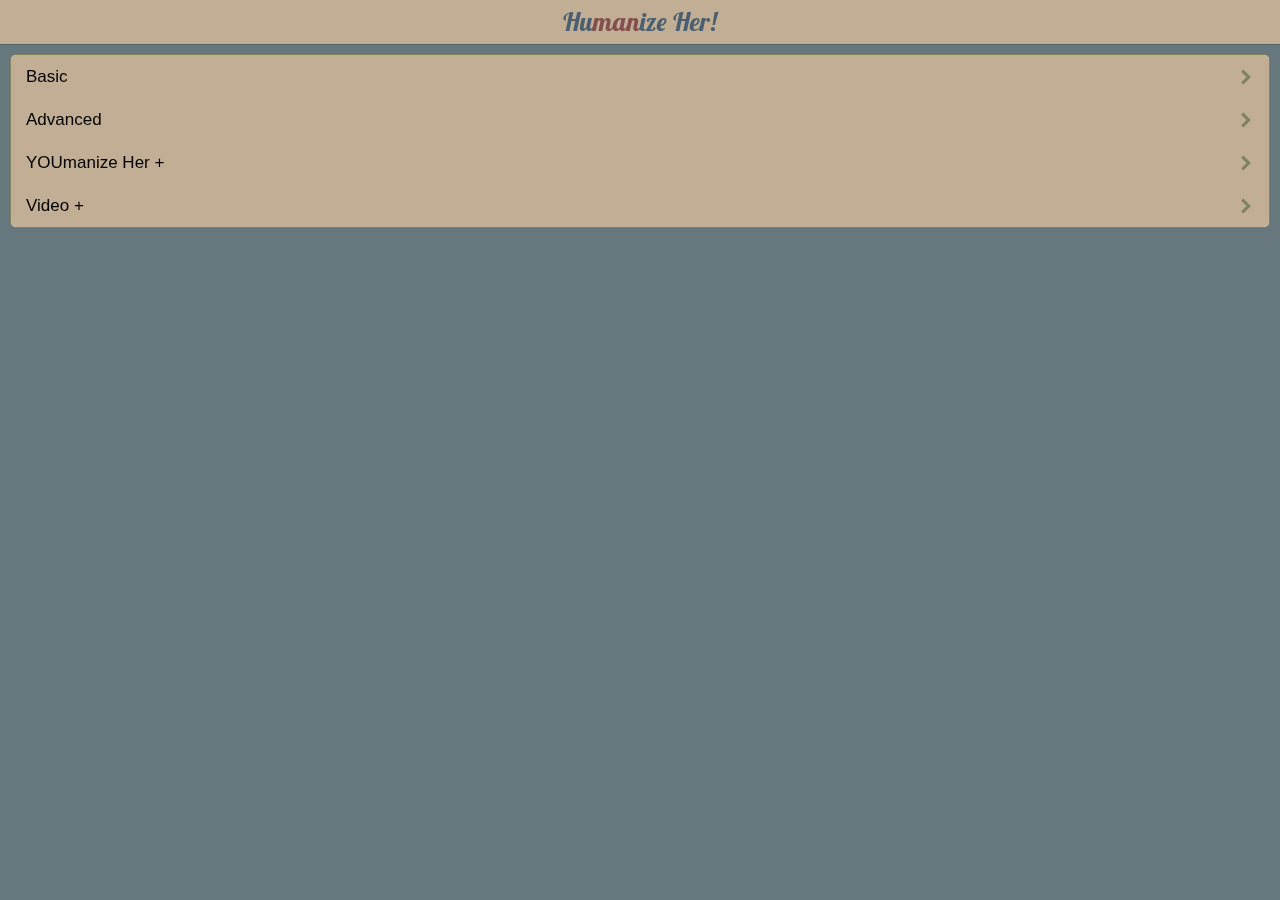
<file: public/index.html>
<!DOCTYPE html>
<html>
  <head>
    <meta charset="utf-8">
    <title>Humanize Her</title>
    <meta name="viewport" content="initial-scale=1, maximum-scale=1, user-scalable=no">

    <link rel="apple-touch-icon-precomposed" sizes="114x114" href="http://goratchet.com/assets/img/apple-touch-icon-114x114.png">

    <!-- Makes your prototype chrome-less once bookmarked to your phone's home screen -->
    <meta name="mobile-web-app-capable" content="yes">
    <meta name="apple-mobile-web-app-capable" content="yes">
    <meta name="apple-mobile-web-app-status-bar-style" content="black">

    <!-- Include the compiled Ratchet CSS -->
    <link href="ratchet/css/ratchet.css" rel="stylesheet">
    <link href="ratchet/css/ratchet-theme-ios.css" rel="stylesheet">
    <link href="stylesheets/main.css" rel="stylesheet">

    <!-- Include the compiled Ratchet JS -->
    <script src="ratchet/js/ratchet.js"></script>
  </head>

  <body>

    <header class="bar bar-nav">
      <a id="backButton" class="icon icon-left-nav pull-left"></a>
      <h1 class="title brand">Hu<span class="manspan">man</span>ize Her!</h1>
    </header>

    <div class="content">

      <!-- right card is off screen at launch -->
      <div id="rightContent" class="card card-right">
        <div id="videowindow">
          <video muted autoplay></video>
          <div id="overlay">
            <img id="overlayImg" />
          </div>
        </div>
        <nav class="bar bar-tab">
          <a class="tab-item active">
            Lesser
          </a>
          <a class="tab-item">
            Venture
          </a>
          <a class="tab-item">
            Andy
          </a>
          <a class="tab-item">
            Rx
          </a>
          <a class="tab-item">
            Elementary
          </a>
        </nav>
      </div>

      <!-- main menu card -->
      <div class="card">
        <ul class="table-view">
          <li class="table-view-cell">
            <a class="push-right" id="level1button">
                Basic
            </a>
          </li>
          <li class="table-view-cell">
            <a class="push-right" id="level2button">
                Advanced
            </a>
          </li>
          <li class="table-view-cell">
            <a class="push-right" id="level3button">
                YOUmanize Her +
            </a>
          </li>
          <li class="table-view-cell">
            <a class="push-right" id="bonusButton">
                Video +
            </a>
          </li>
        </ul>
      </div>

    </div>

    <script type="text/javascript" src="js/main.js"></script>

  </body>
</html>
</file>
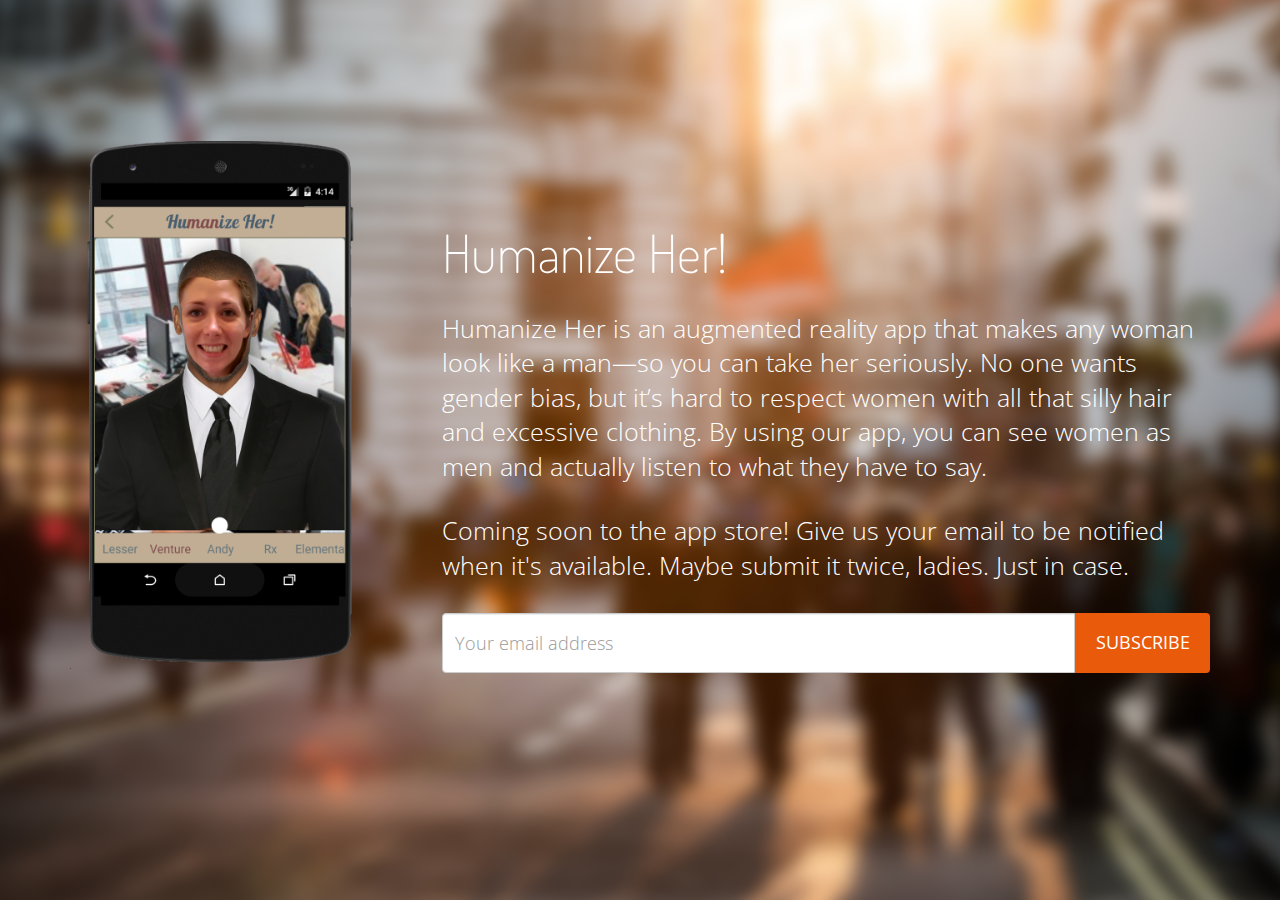
<file: public/splash/index.html>
<!DOCTYPE html>
<!--[if IE 9 ]><html class="ie ie9" lang="en" class="no-js"> <![endif]-->
<!--[if !(IE)]><!--><html lang="en" class="no-js"> <!--<![endif]-->
<head>
  <title>Humanize Her</title>
  <meta charset="utf-8">
  <meta name="viewport" content="width=device-width, initial-scale=1, maximum-scale=1">
  <meta name="description" content="Humanize Her">
  <meta name="author" content="CHD9">

  <!-- CSS -->
  <link href="https://maxcdn.bootstrapcdn.com/bootstrap/3.3.5/css/bootstrap.min.css" rel="stylesheet" type="text/css">
  <link href="https://maxcdn.bootstrapcdn.com/font-awesome/4.4.0/css/font-awesome.min.css" rel="stylesheet" type="text/css">
  <link href="main.min.css" rel="stylesheet" type="text/css">

  <!-- GOOGLE FONTS -->
  <link href='http://fonts.googleapis.com/css?family=Dosis:200,300,600' rel='stylesheet' type='text/css'>
  <link href='http://fonts.googleapis.com/css?family=Open+Sans:300,400,700' rel='stylesheet' type='text/css'>

  <!-- FAV AND TOUCH ICONS -->
  <!--
  <link rel="apple-touch-icon-precomposed" type="image/png" sizes="144x144" href="assets/ico/zi-favicon144x144.png">
  <link rel="apple-touch-icon-precomposed" type="image/png" sizes="114x114" href="assets/ico/zi-favicon114x114.png">
  <link rel="apple-touch-icon-precomposed" type="image/png" sizes="72x72" href="assets/ico/zi-favicon72x72.png">
  <link rel="apple-touch-icon-precomposed" type="image/png" sizes="57x57" href="assets/ico/zi-favicon57x57.png">
  <link rel="shortcut icon" href="assets/ico/favicon.png">
  -->
</head>
<body>
  <!-- WRAPPER -->
  <div class="wrapper">
    <!-- HERO SECTION -->
    <div id="top" class="hero-unit hero-prelaunch fullscreen-image-bg clearfix">
      <div class="container">
        <div class="left">
          <img src="screenshot.png" class="header-phone" alt="Android" style="width: 300px;">
        </div>
        <div class="right">
          <h1>Hu<span style="color: 824e4e">man</span>ize Her!</h1>
          <p class="lead">Humanize Her is an augmented reality app that makes any woman look like a man—so you can take her seriously. No one wants gender bias, but it’s hard to respect women with all that silly hair and excessive clothing. By using our app, you can see women as men and actually listen to what they have to say.</p>
          <p class="lead">Coming soon to the app store! Give us your email to be notified when it's available. Maybe submit it twice, ladies. Just in case.</p>
          <form class="newsletter-form" method="POST">
            <div class="input-group">
              <input type="email" class="form-control" name="email" placeholder="Your email address">
              <span class="input-group-btn"><button class="btn btn-default" type="button"><i class="fa fa-spinner fa-spin"></i><span>SUBSCRIBE</span></button></span>
            </div>
            <div class="alert"></div>
          </form>
        </div>
      </div>
    </div>
    <!-- END HERO SECTION -->
  </div>
  <!-- END WRAPPER -->

  <!-- JAVASCRIPTS -->
  <script src="https://code.jquery.com/jquery-2.1.1.min.js"></script>

</body>
</html>
</file>
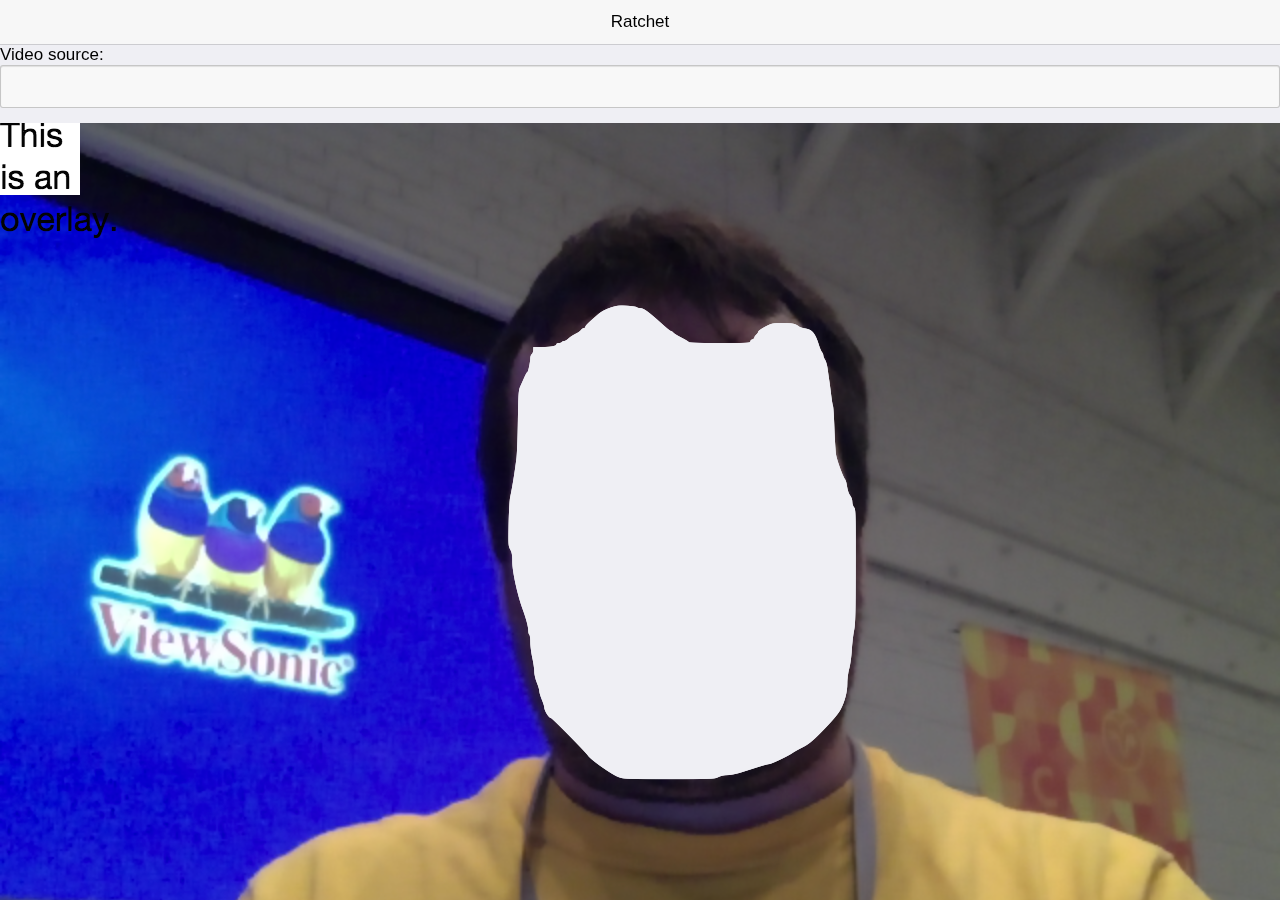
<file: public/app.html>
<!DOCTYPE html>
<html>
  <head>
    <meta charset="utf-8">
    <title>Ratchet template page</title>

    <!-- Sets initial viewport load and disables zooming  -->
    <meta name="viewport" content="initial-scale=1, maximum-scale=1">

    <!-- Makes your prototype chrome-less once bookmarked to your phone's home screen -->
    <meta name="apple-mobile-web-app-capable" content="yes">
    <meta name="apple-mobile-web-app-status-bar-style" content="black">

    <!-- Include the compiled Ratchet CSS -->
    <link href="ratchet/css/ratchet.css" rel="stylesheet">
    <link href="ratchet/css/ratchet-theme-ios.css" rel="stylesheet">

    <!-- Include the compiled Ratchet JS -->
    <script src="ratchet/js/ratchet.js"></script>
  </head>
  <body>

    <!-- Make sure all your bars are the first things in your <body> -->
    <header class="bar bar-nav">
      <h1 class="title">Ratchet</h1>
    </header>

    <!-- Wrap all non-bar HTML in the .content div (this is actually what scrolls) -->
    <div class="content">
        <div class="select">
          <label for="videoSource">Video source: </label><select id="videoSource"></select>
        </div>

        <div id="videowindow" style="position: relative;">
          <video muted autoplay style="position: relative; z-index: 1; width: 100%"></video>
          <div class="overlay" style="position: absolute; top: 0px; left: 0px; width: 40px; height: 40px; background-color: #fff; z-index: 999">
            <img src="overlays/test.png" />
          <div>
        </div>

        <script type="text/javascript" src="js/main.js"></script>
    </div>

  </body>
</html>
</file>
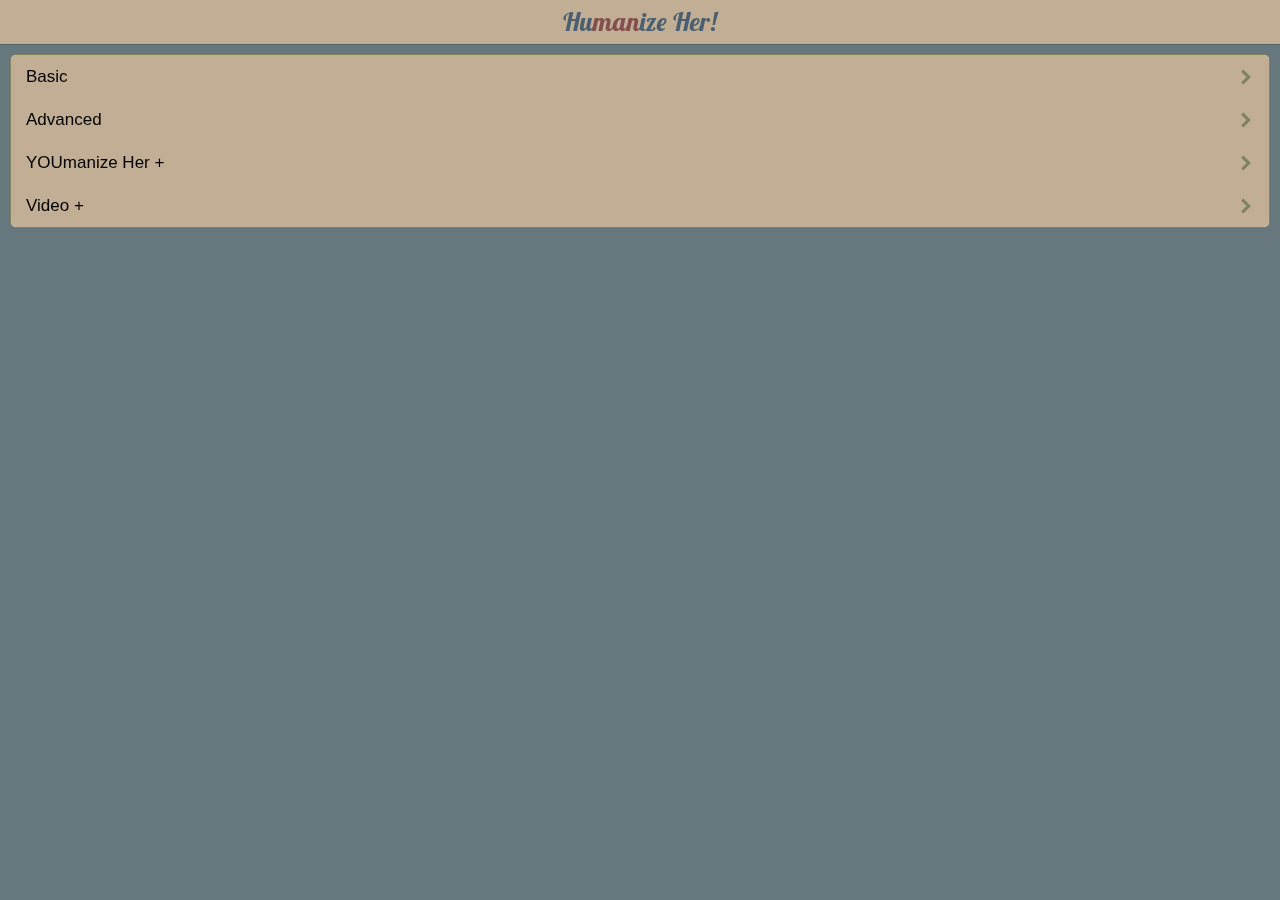
<file: public/single_cam.html>
<!DOCTYPE html>
<html>
  <head>
    <meta charset="utf-8">
    <title>Humanize Her</title>
    <meta name="viewport" content="initial-scale=1, maximum-scale=1, user-scalable=no">

    <link rel="apple-touch-icon-precomposed" sizes="114x114" href="http://goratchet.com/assets/img/apple-touch-icon-114x114.png">

    <!-- Makes your prototype chrome-less once bookmarked to your phone's home screen -->
    <meta name="mobile-web-app-capable" content="yes">
    <meta name="apple-mobile-web-app-capable" content="yes">
    <meta name="apple-mobile-web-app-status-bar-style" content="black">

    <!-- Include the compiled Ratchet CSS -->
    <link href="ratchet/css/ratchet.css" rel="stylesheet">
    <link href="ratchet/css/ratchet-theme-ios.css" rel="stylesheet">
    <link href="stylesheets/main.css" rel="stylesheet">

    <!-- Include the compiled Ratchet JS -->
    <script src="ratchet/js/ratchet.js"></script>
  </head>

  <body>

    <header class="bar bar-nav">
      <a id="backButton" class="icon icon-left-nav pull-left"></a>
      <h1 class="title brand">Hu<span class="manspan">man</span>ize Her!</h1>
    </header>

    <div class="content">

      <!-- right card is off screen at launch -->
      <div id="rightContent" class="card card-right">
        <div id="videowindow">
          <video muted autoplay></video>
          <div id="overlay">
            <img id="overlayImg" />
          </div>
        </div>
        <nav class="bar bar-tab">
          <a class="tab-item active">
            Lesser
          </a>
          <a class="tab-item">
            Venture
          </a>
          <a class="tab-item">
            Andy
          </a>
          <a class="tab-item">
            Rx
          </a>
          <a class="tab-item">
            Elementary
          </a>
        </nav>
      </div>

      <!-- main menu card -->
      <div class="card">
        <ul class="table-view">
          <li class="table-view-cell">
            <a class="push-right" id="level1button">
                Basic
            </a>
          </li>
          <li class="table-view-cell">
            <a class="push-right" id="level2button">
                Advanced
            </a>
          </li>
          <li class="table-view-cell">
            <a class="push-right" id="level3button">
                YOUmanize Her +
            </a>
          </li>
          <li class="table-view-cell">
            <a class="push-right" id="bonusButton">
                Video +
            </a>
          </li>
        </ul>
      </div>

    </div>

    <script type="text/javascript" src="js/single_cam.js"></script>

  </body>
</html>
</file>
<file: public/ratchet/css/ratchet.css>
/*!
 * =====================================================
 * Ratchet v2.0.2 (http://goratchet.com)
 * Copyright 2014 Connor Sears
 * Licensed under MIT (https://github.com/twbs/ratchet/blob/master/LICENSE)
 *
 * v2.0.2 designed by @connors.
 * =====================================================
 */

/*! normalize.css v3.0.1 | MIT License | git.io/normalize */
html {
  font-family: sans-serif;
  -webkit-text-size-adjust: 100%;
      -ms-text-size-adjust: 100%;
}

body {
  margin: 0;
}

article,
aside,
details,
figcaption,
figure,
footer,
header,
hgroup,
main,
nav,
section,
summary {
  display: block;
}

audio,
canvas,
progress,
video {
  display: inline-block;
  vertical-align: baseline;
}

audio:not([controls]) {
  display: none;
  height: 0;
}

[hidden],
template {
  display: none;
}

a {
  background: transparent;
}

a:active,
a:hover {
  outline: 0;
}

abbr[title] {
  border-bottom: 1px dotted;
}

b,
strong {
  font-weight: bold;
}

dfn {
  font-style: italic;
}

h1 {
  margin: .67em 0;
  font-size: 2em;
}

mark {
  color: #000;
  background: #ff0;
}

small {
  font-size: 80%;
}

sub,
sup {
  position: relative;
  font-size: 75%;
  line-height: 0;
  vertical-align: baseline;
}

sup {
  top: -.5em;
}

sub {
  bottom: -.25em;
}

img {
  border: 0;
}

svg:not(:root) {
  overflow: hidden;
}

figure {
  margin: 1em 40px;
}

hr {
  height: 0;
  -moz-box-sizing: content-box;
       box-sizing: content-box;
}

pre {
  overflow: auto;
}

code,
kbd,
pre,
samp {
  font-family: monospace, monospace;
  font-size: 1em;
}

button,
input,
optgroup,
select,
textarea {
  margin: 0;
  font: inherit;
  color: inherit;
}

button {
  overflow: visible;
}

button,
select {
  text-transform: none;
}

button,
html input[type="button"],
input[type="reset"],
input[type="submit"] {
  -webkit-appearance: button;
  cursor: pointer;
}

button[disabled],
html input[disabled] {
  cursor: default;
}

button::-moz-focus-inner,
input::-moz-focus-inner {
  padding: 0;
  border: 0;
}

input {
  line-height: normal;
}

input[type="checkbox"],
input[type="radio"] {
  box-sizing: border-box;
  padding: 0;
}

input[type="number"]::-webkit-inner-spin-button,
input[type="number"]::-webkit-outer-spin-button {
  height: auto;
}

input[type="search"] {
  -webkit-box-sizing: content-box;
     -moz-box-sizing: content-box;
          box-sizing: content-box;
  -webkit-appearance: textfield;
}

input[type="search"]::-webkit-search-cancel-button,
input[type="search"]::-webkit-search-decoration {
  -webkit-appearance: none;
}

fieldset {
  padding: .35em .625em .75em;
  margin: 0 2px;
  border: 1px solid #c0c0c0;
}

legend {
  padding: 0;
  border: 0;
}

textarea {
  overflow: auto;
}

optgroup {
  font-weight: bold;
}

table {
  border-spacing: 0;
  border-collapse: collapse;
}

td,
th {
  padding: 0;
}

* {
  -webkit-box-sizing: border-box;
     -moz-box-sizing: border-box;
          box-sizing: border-box;
}

body {
  position: fixed;
  top: 0;
  right: 0;
  bottom: 0;
  left: 0;
  font-family: "Helvetica Neue", Helvetica, sans-serif;
  font-size: 17px;
  line-height: 21px;
  color: #000;
  background-color: #fff;
}

a {
  color: #428bca;
  text-decoration: none;

  -webkit-tap-highlight-color: transparent;
}
a:active {
  color: #3071a9;
}

.content {
  position: absolute;
  top: 0;
  right: 0;
  bottom: 0;
  left: 0;
  overflow: auto;
  -webkit-overflow-scrolling: touch;
  background-color: #fff;
}

.content > * {
  -webkit-transform: translateZ(0);
      -ms-transform: translateZ(0);
          transform: translateZ(0);
}

.bar-nav ~ .content {
  padding-top: 44px;
}

.bar-header-secondary ~ .content {
  padding-top: 88px;
}

.bar-footer ~ .content {
  padding-bottom: 44px;
}

.bar-footer-secondary ~ .content {
  padding-bottom: 88px;
}

.bar-tab ~ .content {
  padding-bottom: 50px;
}

.bar-footer-secondary-tab ~ .content {
  padding-bottom: 94px;
}

.content-padded {
  margin: 10px;
}

.pull-left {
  float: left;
}

.pull-right {
  float: right;
}

.clearfix:before, .clearfix:after {
  display: table;
  content: " ";
}
.clearfix:after {
  clear: both;
}

h1, h2, h3, h4, h5, h6 {
  margin-top: 0;
  margin-bottom: 10px;
  line-height: 1;
}

h1, .h1 {
  font-size: 36px;
}

h2, .h2 {
  font-size: 30px;
}

h3, .h3 {
  font-size: 24px;
}

h4, .h4 {
  font-size: 18px;
}

h5, .h5 {
  margin-top: 20px;
  font-size: 14px;
}

h6, .h6 {
  margin-top: 20px;
  font-size: 12px;
}

p {
  margin-top: 0;
  margin-bottom: 10px;
  font-size: 14px;
  color: #777;
}

.btn {
  position: relative;
  display: inline-block;
  padding: 6px 8px 7px;
  margin-bottom: 0;
  font-size: 12px;
  font-weight: 400;
  line-height: 1;
  color: #333;
  text-align: center;
  white-space: nowrap;
  vertical-align: top;
  cursor: pointer;
  background-color: white;
  border: 1px solid #ccc;
  border-radius: 3px;
}
.btn:active, .btn.active {
  color: inherit;
  background-color: #ccc;
}
.btn:disabled, .btn.disabled {
  opacity: .6;
}

.btn-primary {
  color: #fff;
  background-color: #428bca;
  border: 1px solid #428bca;
}
.btn-primary:active, .btn-primary.active {
  color: #fff;
  background-color: #3071a9;
  border: 1px solid #3071a9;
}

.btn-positive {
  color: #fff;
  background-color: #5cb85c;
  border: 1px solid #5cb85c;
}
.btn-positive:active, .btn-positive.active {
  color: #fff;
  background-color: #449d44;
  border: 1px solid #449d44;
}

.btn-negative {
  color: #fff;
  background-color: #d9534f;
  border: 1px solid #d9534f;
}
.btn-negative:active, .btn-negative.active {
  color: #fff;
  background-color: #c9302c;
  border: 1px solid #c9302c;
}

.btn-outlined {
  background-color: transparent;
}
.btn-outlined.btn-primary {
  color: #428bca;
}
.btn-outlined.btn-positive {
  color: #5cb85c;
}
.btn-outlined.btn-negative {
  color: #d9534f;
}
.btn-outlined.btn-primary:active, .btn-outlined.btn-positive:active, .btn-outlined.btn-negative:active {
  color: #fff;
}

.btn-link {
  padding-top: 6px;
  padding-bottom: 6px;
  color: #428bca;
  background-color: transparent;
  border: 0;
}
.btn-link:active, .btn-link.active {
  color: #3071a9;
  background-color: transparent;
}

.btn-block {
  display: block;
  width: 100%;
  padding: 15px 0;
  margin-bottom: 10px;
  font-size: 18px;
}

input[type="submit"],
input[type="reset"],
input[type="button"] {
  width: 100%;
}

.btn .badge {
  margin: -2px -4px -2px 4px;
  font-size: 12px;
  background-color: rgba(0, 0, 0, .15);
}

.btn .badge-inverted,
.btn:active .badge-inverted {
  background-color: transparent;
}

.btn-primary:active .badge-inverted,
.btn-positive:active .badge-inverted,
.btn-negative:active .badge-inverted {
  color: #fff;
}

.btn-block .badge {
  position: absolute;
  right: 0;
  margin-right: 10px;
}

.btn .icon {
  font-size: inherit;
}

.bar {
  position: fixed;
  right: 0;
  left: 0;
  z-index: 10;
  height: 44px;
  padding-right: 10px;
  padding-left: 10px;
  background-color: white;
  border-bottom: 1px solid #ddd;

  -webkit-backface-visibility: hidden;
          backface-visibility: hidden;
}

.bar-header-secondary {
  top: 44px;
}

.bar-footer {
  bottom: 0;
}

.bar-footer-secondary {
  bottom: 44px;
}

.bar-footer-secondary-tab {
  bottom: 50px;
}

.bar-footer,
.bar-footer-secondary,
.bar-footer-secondary-tab {
  border-top: 1px solid #ddd;
  border-bottom: 0;
}

.bar-nav {
  top: 0;
}

.title {
  position: absolute;
  display: block;
  width: 100%;
  padding: 0;
  margin: 0 -10px;
  font-size: 17px;
  font-weight: 500;
  line-height: 44px;
  color: #000;
  text-align: center;
  white-space: nowrap;
}

.title a {
  color: inherit;
}

.bar-tab {
  bottom: 0;
  display: table;
  width: 100%;
  height: 50px;
  padding: 0;
  table-layout: fixed;
  border-top: 1px solid #ddd;
  border-bottom: 0;
}
.bar-tab .tab-item {
  display: table-cell;
  width: 1%;
  height: 50px;
  color: #929292;
  text-align: center;
  vertical-align: middle;
}
.bar-tab .tab-item.active, .bar-tab .tab-item:active {
  color: #428bca;
}
.bar-tab .tab-item .icon {
  top: 3px;
  width: 24px;
  height: 24px;
  padding-top: 0;
  padding-bottom: 0;
}
.bar-tab .tab-item .icon ~ .tab-label {
  display: block;
  font-size: 11px;
}

.bar .btn {
  position: relative;
  top: 7px;
  z-index: 20;
  padding: 6px 12px 7px;
  margin-top: 0;
  font-weight: 400;
}
.bar .btn.pull-right {
  margin-left: 10px;
}
.bar .btn.pull-left {
  margin-right: 10px;
}

.bar .btn-link {
  top: 0;
  padding: 0;
  font-size: 16px;
  line-height: 44px;
  color: #428bca;
  border: 0;
}
.bar .btn-link:active, .bar .btn-link.active {
  color: #3071a9;
}

.bar .btn-block {
  top: 6px;
  padding: 7px 0;
  margin-bottom: 0;
  font-size: 16px;
}

.bar .btn-nav.pull-left {
  margin-left: -5px;
}
.bar .btn-nav.pull-left .icon-left-nav {
  margin-right: -3px;
}
.bar .btn-nav.pull-right {
  margin-right: -5px;
}
.bar .btn-nav.pull-right .icon-right-nav {
  margin-left: -3px;
}

.bar .icon {
  position: relative;
  z-index: 20;
  padding-top: 10px;
  padding-bottom: 10px;
  font-size: 24px;
}
.bar .btn .icon {
  top: 3px;
  padding: 0;
}
.bar .title .icon {
  padding: 0;
}
.bar .title .icon.icon-caret {
  top: 4px;
  margin-left: -5px;
}

.bar input[type="search"] {
  height: 29px;
  margin: 6px 0;
}

.bar .segmented-control {
  top: 7px;
  margin: 0 auto;
}

.badge {
  display: inline-block;
  padding: 2px 9px 3px;
  font-size: 12px;
  line-height: 1;
  color: #333;
  background-color: rgba(0, 0, 0, .15);
  border-radius: 100px;
}
.badge.badge-inverted {
  padding: 0 5px 0 0;
  background-color: transparent;
}

.badge-primary {
  color: #fff;
  background-color: #428bca;
}
.badge-primary.badge-inverted {
  color: #428bca;
}

.badge-positive {
  color: #fff;
  background-color: #5cb85c;
}
.badge-positive.badge-inverted {
  color: #5cb85c;
}

.badge-negative {
  color: #fff;
  background-color: #d9534f;
}
.badge-negative.badge-inverted {
  color: #d9534f;
}

.card {
  margin: 10px;
  overflow: hidden;
  background-color: white;
  border: 1px solid #ddd;
  border-radius: 6px;
}

.card .table-view {
  margin-bottom: 0;
  border-top: 0;
  border-bottom: 0;
}
.card .table-view .table-view-divider:first-child {
  top: 0;
  border-top-left-radius: 6px;
  border-top-right-radius: 6px;
}
.card .table-view .table-view-divider:last-child {
  border-bottom-right-radius: 6px;
  border-bottom-left-radius: 6px;
}

.card .table-view-cell:last-child {
  border-bottom: 0;
}

.table-view {
  padding-left: 0;
  margin-top: 0;
  margin-bottom: 15px;
  list-style: none;
  background-color: #fff;
  border-top: 1px solid #ddd;
  border-bottom: 1px solid #ddd;
}

.table-view-cell {
  position: relative;
  padding: 11px 65px 11px 15px;
  overflow: hidden;
  border-bottom: 1px solid #ddd;
}
.table-view-cell:last-child {
  border-bottom: 0;
}
.table-view-cell > a:not(.btn) {
  position: relative;
  display: block;
  padding: inherit;
  margin: -11px -65px -11px -15px;
  overflow: hidden;
  color: inherit;
}
.table-view-cell > a:not(.btn):active {
  background-color: #eee;
}
.table-view-cell p {
  margin-bottom: 0;
}

.table-view-divider {
  padding-top: 6px;
  padding-bottom: 6px;
  padding-left: 15px;
  margin-top: -1px;
  margin-left: 0;
  font-weight: 500;
  color: #999;
  background-color: #fafafa;
  border-top: 1px solid #ddd;
  border-bottom: 1px solid #ddd;
}

.table-view .media,
.table-view .media-body {
  overflow: hidden;
}

.table-view .media-object.pull-left {
  margin-right: 10px;
}
.table-view .media-object.pull-right {
  margin-left: 10px;
}

.table-view-cell > .btn,
.table-view-cell > .badge,
.table-view-cell > .toggle,
.table-view-cell > a > .btn,
.table-view-cell > a > .badge,
.table-view-cell > a > .toggle {
  position: absolute;
  top: 50%;
  right: 15px;
  -webkit-transform: translateY(-50%);
      -ms-transform: translateY(-50%);
          transform: translateY(-50%);
}
.table-view-cell .navigate-left > .btn,
.table-view-cell .navigate-left > .badge,
.table-view-cell .navigate-left > .toggle,
.table-view-cell .navigate-right > .btn,
.table-view-cell .navigate-right > .badge,
.table-view-cell .navigate-right > .toggle,
.table-view-cell .push-left > .btn,
.table-view-cell .push-left > .badge,
.table-view-cell .push-left > .toggle,
.table-view-cell .push-right > .btn,
.table-view-cell .push-right > .badge,
.table-view-cell .push-right > .toggle,
.table-view-cell > a .navigate-left > .btn,
.table-view-cell > a .navigate-left > .badge,
.table-view-cell > a .navigate-left > .toggle,
.table-view-cell > a .navigate-right > .btn,
.table-view-cell > a .navigate-right > .badge,
.table-view-cell > a .navigate-right > .toggle,
.table-view-cell > a .push-left > .btn,
.table-view-cell > a .push-left > .badge,
.table-view-cell > a .push-left > .toggle,
.table-view-cell > a .push-right > .btn,
.table-view-cell > a .push-right > .badge,
.table-view-cell > a .push-right > .toggle {
  right: 35px;
}

.content > .table-view:first-child {
  margin-top: 15px;
}

input,
textarea,
button,
select {
  font-family: "Helvetica Neue", Helvetica, sans-serif;
  font-size: 17px;
}

select,
textarea,
input[type="text"],
input[type="search"],
input[type="password"],
input[type="datetime"],
input[type="datetime-local"],
input[type="date"],
input[type="month"],
input[type="time"],
input[type="week"],
input[type="number"],
input[type="email"],
input[type="url"],
input[type="tel"],
input[type="color"] {
  width: 100%;
  height: 35px;
  -webkit-appearance: none;
  padding: 0 15px;
  margin-bottom: 15px;
  line-height: 21px;
  background-color: #fff;
  border: 1px solid #ddd;
  border-radius: 3px;
  outline: none;
}

input[type="search"] {
  -webkit-box-sizing: border-box;
     -moz-box-sizing: border-box;
          box-sizing: border-box;
  padding: 0 10px;
  font-size: 16px;
  border-radius: 20px;
}

input[type="search"]:focus {
  text-align: left;
}

textarea {
  height: auto;
}

select {
  height: auto;
  font-size: 14px;
  background-color: #f8f8f8;
  -webkit-box-shadow: inset 0 1px 1px rgba(0, 0, 0, .1);
          box-shadow: inset 0 1px 1px rgba(0, 0, 0, .1);
}

.input-group {
  background-color: #fff;
}

.input-group input,
.input-group textarea {
  margin-bottom: 0;
  background-color: transparent;
  border-top: 0;
  border-right: 0;
  border-left: 0;
  border-radius: 0;
  -webkit-box-shadow: none;
          box-shadow: none;
}

.input-row {
  height: 35px;
  overflow: hidden;
  border-bottom: 1px solid #ddd;
}

.input-row label {
  float: left;
  width: 35%;
  padding: 8px 15px;
  font-family: "Helvetica Neue", Helvetica, sans-serif;
  line-height: 1.1;
}

.input-row input {
  float: right;
  width: 65%;
  padding-left: 0;
  margin-bottom: 0;
  border: 0;
}

.segmented-control {
  position: relative;
  display: table;
  overflow: hidden;
  font-size: 12px;
  font-weight: 400;
  background-color: white;
  border: 1px solid #ccc;
  border-radius: 3px;
}
.segmented-control .control-item {
  display: table-cell;
  width: 1%;
  padding-top: 6px;
  padding-bottom: 7px;
  overflow: hidden;
  line-height: 1;
  color: #333;
  text-align: center;
  text-overflow: ellipsis;
  white-space: nowrap;
  border-left: 1px solid #ccc;
}
.segmented-control .control-item:first-child {
  border-left-width: 0;
}
.segmented-control .control-item:active {
  background-color: #eee;
}
.segmented-control .control-item.active {
  background-color: #ccc;
}

.segmented-control-primary {
  border-color: #428bca;
}
.segmented-control-primary .control-item {
  color: #428bca;
  border-color: inherit;
}
.segmented-control-primary .control-item:active {
  background-color: #cde1f1;
}
.segmented-control-primary .control-item.active {
  color: #fff;
  background-color: #428bca;
}

.segmented-control-positive {
  border-color: #5cb85c;
}
.segmented-control-positive .control-item {
  color: #5cb85c;
  border-color: inherit;
}
.segmented-control-positive .control-item:active {
  background-color: #d8eed8;
}
.segmented-control-positive .control-item.active {
  color: #fff;
  background-color: #5cb85c;
}

.segmented-control-negative {
  border-color: #d9534f;
}
.segmented-control-negative .control-item {
  color: #d9534f;
  border-color: inherit;
}
.segmented-control-negative .control-item:active {
  background-color: #f9e2e2;
}
.segmented-control-negative .control-item.active {
  color: #fff;
  background-color: #d9534f;
}

.control-content {
  display: none;
}
.control-content.active {
  display: block;
}

.popover {
  position: fixed;
  top: 55px;
  left: 50%;
  z-index: 20;
  display: none;
  width: 280px;
  margin-left: -140px;
  background-color: white;
  border-radius: 6px;
  -webkit-box-shadow: 0 0 15px rgba(0, 0, 0, .1);
          box-shadow: 0 0 15px rgba(0, 0, 0, .1);
  opacity: 0;
  -webkit-transition: all .25s linear;
     -moz-transition: all .25s linear;
          transition: all .25s linear;
  -webkit-transform: translate3d(0, -15px, 0);
      -ms-transform: translate3d(0, -15px, 0);
          transform: translate3d(0, -15px, 0);
}
.popover:before {
  position: absolute;
  top: -15px;
  left: 50%;
  width: 0;
  height: 0;
  margin-left: -15px;
  content: '';
  border-right: 15px solid transparent;
  border-bottom: 15px solid white;
  border-left: 15px solid transparent;
}
.popover.visible {
  opacity: 1;
  -webkit-transform: translate3d(0, 0, 0);
      -ms-transform: translate3d(0, 0, 0);
          transform: translate3d(0, 0, 0);
}
.popover .bar ~ .table-view {
  padding-top: 44px;
}

.backdrop {
  position: fixed;
  top: 0;
  right: 0;
  bottom: 0;
  left: 0;
  z-index: 15;
  background-color: rgba(0, 0, 0, .3);
}

.popover .btn-block {
  margin-bottom: 5px;
}
.popover .btn-block:last-child {
  margin-bottom: 0;
}

.popover .bar-nav {
  border-bottom: 1px solid #ddd;
  border-top-left-radius: 12px;
  border-top-right-radius: 12px;
  -webkit-box-shadow: none;
          box-shadow: none;
}

.popover .table-view {
  max-height: 300px;
  margin-bottom: 0;
  overflow: auto;
  -webkit-overflow-scrolling: touch;
  background-color: #fff;
  border-top: 0;
  border-bottom: 0;
  border-radius: 6px;
}

.modal {
  position: fixed;
  top: 0;
  z-index: 11;
  width: 100%;
  min-height: 100%;
  overflow: hidden;
  background-color: #fff;
  opacity: 0;
  -webkit-transition: -webkit-transform .25s, opacity 1ms .25s;
     -moz-transition:    -moz-transform .25s, opacity 1ms .25s;
          transition:         transform .25s, opacity 1ms .25s;
  -webkit-transform: translate3d(0, 100%, 0);
      -ms-transform: translate3d(0, 100%, 0);
          transform: translate3d(0, 100%, 0);
}
.modal.active {
  height: 100%;
  opacity: 1;
  -webkit-transition: -webkit-transform .25s;
     -moz-transition:    -moz-transform .25s;
          transition:         transform .25s;
  -webkit-transform: translate3d(0, 0, 0);
      -ms-transform: translate3d(0, 0, 0);
          transform: translate3d(0, 0, 0);
}

.slider {
  width: 100%;
}

.slider {
  overflow: hidden;
  background-color: #000;
}
.slider .slide-group {
  position: relative;
  font-size: 0;
  white-space: nowrap;
  -webkit-transition: all 0s linear;
     -moz-transition: all 0s linear;
          transition: all 0s linear;
}
.slider .slide-group .slide {
  display: inline-block;
  width: 100%;
  height: 100%;
  font-size: 14px;
  vertical-align: top;
}

.toggle {
  position: relative;
  display: block;
  width: 74px;
  height: 30px;
  background-color: #fff;
  border: 2px solid #ddd;
  border-radius: 20px;
  -webkit-transition-duration: .2s;
     -moz-transition-duration: .2s;
          transition-duration: .2s;
  -webkit-transition-property: background-color, border;
     -moz-transition-property: background-color, border;
          transition-property: background-color, border;
}
.toggle .toggle-handle {
  position: absolute;
  top: -1px;
  left: -1px;
  z-index: 2;
  width: 28px;
  height: 28px;
  background-color: #fff;
  border: 1px solid #ddd;
  border-radius: 100px;
  -webkit-transition-duration: .2s;
     -moz-transition-duration: .2s;
          transition-duration: .2s;
  -webkit-transition-property: -webkit-transform, border, width;
     -moz-transition-property:    -moz-transform, border, width;
          transition-property:         transform, border, width;
}
.toggle:before {
  position: absolute;
  top: 3px;
  right: 11px;
  font-size: 13px;
  color: #999;
  text-transform: uppercase;
  content: "Off";
}
.toggle.active {
  background-color: #5cb85c;
  border: 2px solid #5cb85c;
}
.toggle.active .toggle-handle {
  border-color: #5cb85c;
  -webkit-transform: translate3d(44px, 0, 0);
      -ms-transform: translate3d(44px, 0, 0);
          transform: translate3d(44px, 0, 0);
}
.toggle.active:before {
  right: auto;
  left: 15px;
  color: #fff;
  content: "On";
}
.toggle input[type="checkbox"] {
  display: none;
}

.content.fade {
  left: 0;
  opacity: 0;
}
.content.fade.in {
  opacity: 1;
}
.content.sliding {
  z-index: 2;
  -webkit-transition: -webkit-transform .4s;
     -moz-transition:    -moz-transform .4s;
          transition:         transform .4s;
  -webkit-transform: translate3d(0, 0, 0);
      -ms-transform: translate3d(0, 0, 0);
          transform: translate3d(0, 0, 0);
}
.content.sliding.left {
  z-index: 1;
  -webkit-transform: translate3d(-100%, 0, 0);
      -ms-transform: translate3d(-100%, 0, 0);
          transform: translate3d(-100%, 0, 0);
}
.content.sliding.right {
  z-index: 3;
  -webkit-transform: translate3d(100%, 0, 0);
      -ms-transform: translate3d(100%, 0, 0);
          transform: translate3d(100%, 0, 0);
}

.navigate-left:after,
.navigate-right:after,
.push-left:after,
.push-right:after {
  position: absolute;
  top: 50%;
  display: inline-block;
  font-family: Ratchicons;
  font-size: inherit;
  line-height: 1;
  color: #bbb;
  text-decoration: none;
  -webkit-transform: translateY(-50%);
      -ms-transform: translateY(-50%);
          transform: translateY(-50%);

  -webkit-font-smoothing: antialiased;
}

.navigate-left:after,
.push-left:after {
  left: 15px;
  content: '\e822';
}

.navigate-right:after,
.push-right:after {
  right: 15px;
  content: '\e826';
}

@font-face {
  font-family: Ratchicons;
  font-style: normal;
  font-weight: normal;

  src: url("../fonts/ratchicons.eot");
  src: url("../fonts/ratchicons.eot?#iefix") format("embedded-opentype"), url("../fonts/ratchicons.woff") format("woff"), url("../fonts/ratchicons.ttf") format("truetype"), url("../fonts/ratchicons.svg#svgFontName") format("svg");
}
.icon {
  display: inline-block;
  font-family: Ratchicons;
  font-size: 24px;
  line-height: 1;
  text-decoration: none;

  -webkit-font-smoothing: antialiased;
}

.icon-back:before {
  content: '\e80a';
}

.icon-bars:before {
  content: '\e80e';
}

.icon-caret:before {
  content: '\e80f';
}

.icon-check:before {
  content: '\e810';
}

.icon-close:before {
  content: '\e811';
}

.icon-code:before {
  content: '\e812';
}

.icon-compose:before {
  content: '\e813';
}

.icon-download:before {
  content: '\e815';
}

.icon-edit:before {
  content: '\e829';
}

.icon-forward:before {
  content: '\e82a';
}

.icon-gear:before {
  content: '\e821';
}

.icon-home:before {
  content: '\e82b';
}

.icon-info:before {
  content: '\e82c';
}

.icon-list:before {
  content: '\e823';
}

.icon-more-vertical:before {
  content: '\e82e';
}

.icon-more:before {
  content: '\e82f';
}

.icon-pages:before {
  content: '\e824';
}

.icon-pause:before {
  content: '\e830';
}

.icon-person:before {
  content: '\e832';
}

.icon-play:before {
  content: '\e816';
}

.icon-plus:before {
  content: '\e817';
}

.icon-refresh:before {
  content: '\e825';
}

.icon-search:before {
  content: '\e819';
}

.icon-share:before {
  content: '\e81a';
}

.icon-sound:before {
  content: '\e827';
}

.icon-sound2:before {
  content: '\e828';
}

.icon-sound3:before {
  content: '\e80b';
}

.icon-sound4:before {
  content: '\e80c';
}

.icon-star-filled:before {
  content: '\e81b';
}

.icon-star:before {
  content: '\e81c';
}

.icon-stop:before {
  content: '\e81d';
}

.icon-trash:before {
  content: '\e81e';
}

.icon-up-nav:before {
  content: '\e81f';
}

.icon-up:before {
  content: '\e80d';
}

.icon-right-nav:before {
  content: '\e818';
}

.icon-right:before {
  content: '\e826';
}

.icon-down-nav:before {
  content: '\e814';
}

.icon-down:before {
  content: '\e820';
}

.icon-left-nav:before {
  content: '\e82d';
}

.icon-left:before {
  content: '\e822';
}
</file>
<file: public/ratchet/css/ratchet-theme-ios.css>
/*!
 * =====================================================
 * Ratchet v2.0.2 (http://goratchet.com)
 * Copyright 2014 Connor Sears
 * Licensed under MIT (https://github.com/twbs/ratchet/blob/master/LICENSE)
 *
 * v2.0.2 designed by @connors.
 * =====================================================
 */

a {
  color: #007aff;
}
a:active {
  color: #0062cc;
}

.content {
  background-color: #efeff4;
}

.h5, h5,
.h6, h6,
p {
  color: #8f8f94;
}

.h5, h5,
.h6, h6 {
  font-weight: normal;
  text-transform: uppercase;
}

.btn {
  color: #929292;
  background-color: rgba(247, 247, 247, .98);
  border: 1px solid #929292;
  -webkit-transition: all;
     -moz-transition: all;
          transition: all;
  -webkit-transition-timing-function: linear;
     -moz-transition-timing-function: linear;
          transition-timing-function: linear;
  -webkit-transition-duration: .2s;
     -moz-transition-duration: .2s;
          transition-duration: .2s;
}
.btn:active, .btn.active {
  color: #fff;
  background-color: #929292;
}

.btn-primary {
  color: #fff;
  background-color: #007aff;
  border: 1px solid #007aff;
}
.btn-primary:active, .btn-primary.active {
  background-color: #0062cc;
  border: 1px solid #0062cc;
}

.btn-positive {
  color: #fff;
  background-color: #4cd964;
  border: 1px solid #4cd964;
}
.btn-positive:active, .btn-positive.active {
  background-color: #2ac845;
  border: 1px solid #2ac845;
}

.btn-negative {
  color: #fff;
  background-color: #dd524d;
  border: 1px solid #dd524d;
}
.btn-negative:active, .btn-negative.active {
  background-color: #cf2d28;
  border: 1px solid #cf2d28;
}

.btn-outlined {
  background-color: transparent;
}
.btn-outlined.btn-primary {
  color: #007aff;
}
.btn-outlined.btn-positive {
  color: #4cd964;
}
.btn-outlined.btn-negative {
  color: #dd524d;
}
.btn-outlined.btn-primary:active, .btn-outlined.btn-positive:active, .btn-outlined.btn-negative:active {
  color: #fff;
}

.btn-link {
  color: #007aff;
  background-color: transparent;
  border: none;
}
.btn-link:active, .btn-link.active {
  color: #0062cc;
  background-color: transparent;
}

.btn .badge {
  background-color: rgba(0, 0, 0, .15);
}
.btn .badge.badge-inverted {
  background-color: transparent;
}
.btn:active .badge {
  color: #fff;
}

.bar {
  background-color: rgba(247, 247, 247, .98);
  border-bottom: 0;
  -webkit-box-shadow: 0 0 1px rgba(0, 0, 0, .85);
          box-shadow: 0 0 1px rgba(0, 0, 0, .85);
}
.bar.bar-header-secondary {
  top: 44px;
}
.bar.bar-footer-secondary {
  bottom: 44px;
}
.bar.bar-footer-secondary-tab {
  bottom: 50px;
}
.bar.bar-footer, .bar.bar-footer-secondary, .bar.bar-footer-secondary-tab {
  border-top: 0;
}

.bar-tab {
  border-top: 0;
}

.tab-item {
  color: #929292;
}
.tab-item.active, .tab-item:active {
  color: #007aff;
}

.bar-nav .btn-link {
  color: #007aff;
}
.bar-nav .btn-link:active {
  color: #007aff;
  opacity: .6;
}

.badge.badge-inverted {
  color: #929292;
  background-color: transparent;
}

.badge-primary {
  color: #fff;
  background-color: #007aff;
}
.badge-primary.badge-inverted {
  color: #007aff;
  background-color: transparent;
}

.badge-positive {
  color: #fff;
  background-color: #4cd964;
}
.badge-positive.badge-inverted {
  color: #4cd964;
  background-color: transparent;
}

.badge-negative {
  color: #fff;
  background-color: #dd524d;
}
.badge-negative.badge-inverted {
  color: #dd524d;
  background-color: transparent;
}

.card .table-view {
  background-image: none;
}

.card .table-view-cell:last-child {
  background-image: none;
}

.table-view {
  background-image: url("data:image/svg+xml;utf8,<svg xmlns='http://www.w3.org/2000/svg' width='100%' height='1'><rect fill='#c8c7cc' x='0' y='0' width='100%' height='0.5'/></svg>"), url("data:image/svg+xml;utf8,<svg xmlns='http://www.w3.org/2000/svg' width='100%' height='1'><rect fill='#c8c7cc' x='0' y='0' width='100%' height='0.5'/></svg>");
  background-repeat: no-repeat;
  background-position: 0 100%, 0 0;
  border-top: 0;
  border-bottom: 0;
}
.table-view .table-view-cell {
  background-image: url("data:image/svg+xml;utf8,<svg xmlns='http://www.w3.org/2000/svg' width='100%' height='1'><rect fill='#c8c7cc' x='0' y='0' width='100%' height='0.5'/></svg>");
  background-repeat: no-repeat;
  background-position: 15px 100%;
  border-bottom: 0;
}
.table-view .table-view-cell:last-child {
  background-image: none;
}
.table-view .table-view-cell > a:not(.btn):active {
  color: inherit;
}
.table-view .table-view-divider {
  background-image: url("data:image/svg+xml;utf8,<svg xmlns='http://www.w3.org/2000/svg' width='100%' height='1'><rect fill='#c8c7cc' x='0' y='0' width='100%' height='0.5'/></svg>"), url("data:image/svg+xml;utf8,<svg xmlns='http://www.w3.org/2000/svg' width='100%' height='1'><rect fill='#c8c7cc' x='0' y='0' width='100%' height='0.5'/></svg>");
  background-repeat: no-repeat;
  background-position: 0 100%, 0 0;
  border-top: 0;
  border-bottom: 0;
}

select,
textarea,
input[type="text"],
input[type="search"],
input[type="password"],
input[type="datetime"],
input[type="datetime-local"],
input[type="date"],
input[type="month"],
input[type="time"],
input[type="week"],
input[type="number"],
input[type="email"],
input[type="url"],
input[type="tel"],
input[type="color"],
.input-group {
  height: 40px;
  padding: 10px 15px;
  border: 1px solid rgba(0, 0, 0, .2);
}

input[type="search"] {
  height: 34px;
  text-align: center;
  background-color: rgba(0, 0, 0, .1);
  border: 0;
  border-radius: 6px;
}

input[type="search"]:focus {
  text-align: left;
}

select,
textarea,
.input-group {
  height: auto;
}

.input-group {
  padding: 0;
  background-image: url("data:image/svg+xml;utf8,<svg xmlns='http://www.w3.org/2000/svg' width='100%' height='1'><rect fill='#c8c7cc' x='0' y='0' width='100%' height='0.5'/></svg>"), url("data:image/svg+xml;utf8,<svg xmlns='http://www.w3.org/2000/svg' width='100%' height='1'><rect fill='#c8c7cc' x='0' y='0' width='100%' height='0.5'/></svg>");
  background-repeat: no-repeat;
  background-position: 0 100%, 0 0;
  border: 0;
}

.input-group input {
  background-image: url("data:image/svg+xml;utf8,<svg xmlns='http://www.w3.org/2000/svg' width='100%' height='1'><rect fill='#c8c7cc' x='0' y='0' width='100%' height='0.5'/></svg>");
  background-repeat: no-repeat;
  background-position: 15px 100%;
  border: 0;
}

.input-group input:last-child {
  background-image: none;
}

.input-row {
  background-image: url("data:image/svg+xml;utf8,<svg xmlns='http://www.w3.org/2000/svg' width='100%' height='1'><rect fill='#c8c7cc' x='0' y='0' width='100%' height='0.5'/></svg>");
  background-repeat: no-repeat;
  background-position: 15px 100%;
  border-bottom: 0;
}

.input-row:last-child,
.input-row label + input {
  background-image: none;
}

.segmented-control {
  background-color: transparent;
  border: 1px solid #929292;
}
.segmented-control .control-item {
  color: #929292;
  border-color: #929292;
  -webkit-transition: background-color .1s linear;
     -moz-transition: background-color .1s linear;
          transition: background-color .1s linear;
}
.segmented-control .control-item:active {
  background-color: #ebebeb;
}
.segmented-control .control-item.active {
  color: #fff;
  background-color: #929292;
}

.segmented-control-primary {
  border: 1px solid #007aff;
}
.segmented-control-primary .control-item {
  color: #007aff;
  border-color: inherit;
}
.segmented-control-primary .control-item:active {
  background-color: #b3d7ff;
}
.segmented-control-primary .control-item.active {
  color: #fff;
  background-color: #007aff;
}

.segmented-control-positive {
  border: 1px solid #4cd964;
}
.segmented-control-positive .control-item {
  color: #4cd964;
  border-color: inherit;
}
.segmented-control-positive .control-item:active {
  background-color: #dff8e3;
}
.segmented-control-positive .control-item.active {
  color: #fff;
  background-color: #4cd964;
}

.segmented-control-negative {
  border: 1px solid #dd524d;
}
.segmented-control-negative .control-item {
  color: #dd524d;
  border-color: inherit;
}
.segmented-control-negative .control-item:active {
  background-color: #fae4e3;
}
.segmented-control-negative .control-item.active {
  color: #fff;
  background-color: #dd524d;
}

.popover {
  border-radius: 12px;
  -webkit-transition: -webkit-transform .2s ease-in-out, opacity .2s ease-in-out;
     -moz-transition: -webkit-transform .2s ease-in-out, opacity .2s ease-in-out;
          transition: -webkit-transform .2s ease-in-out, opacity .2s ease-in-out;
}
.popover:before {
  border-bottom: 15px solid rgba(247, 247, 247, .98);
}

.popover .bar {
  -webkit-box-shadow: none;
          box-shadow: none;
}

.popover .bar-nav {
  border-bottom: 1px solid rgba(0, 0, 0, .15);
}

.popover .table-view {
  background-image: none;
  border-radius: 12px;
}

.modal {
  -webkit-transition-timing-function: cubic-bezier(.1, .5, .1, 1);
     -moz-transition-timing-function: cubic-bezier(.1, .5, .1, 1);
          transition-timing-function: cubic-bezier(.1, .5, .1, 1);
}
.modal.active {
  -webkit-transition-timing-function: cubic-bezier(.1, .5, .1, 1);
     -moz-transition-timing-function: cubic-bezier(.1, .5, .1, 1);
          transition-timing-function: cubic-bezier(.1, .5, .1, 1);
}

.toggle {
  width: 47px;
  border: 2px solid #e6e6e6;
  -webkit-box-shadow: inset 0 0 0 0 #e1e1e1;
          box-shadow: inset 0 0 0 0 #e1e1e1;
  -webkit-transition-duration: .2s;
     -moz-transition-duration: .2s;
          transition-duration: .2s;
  -webkit-transition-property: box-shadow, border;
     -moz-transition-property: box-shadow, border;
          transition-property: box-shadow, border;
}
.toggle .toggle-handle {
  border: 1px solid rgba(0, 0, 0, .2);
  -webkit-box-shadow: 0 3px 3px rgba(0, 0, 0, .08);
          box-shadow: 0 3px 3px rgba(0, 0, 0, .08);
  -webkit-transition-property: -webkit-transform, border, width;
     -moz-transition-property:    -moz-transform, border, width;
          transition-property:         transform, border, width;
}
.toggle:before {
  display: none;
}
.toggle.active {
  background-color: transparent;
  border: 2px solid #4cd964;
  -webkit-box-shadow: inset 0 0 0 13px #4cd964;
          box-shadow: inset 0 0 0 13px #4cd964;
}
.toggle.active .toggle-handle {
  -webkit-transform: translate3d(17px, 0, 0);
      -ms-transform: translate3d(17px, 0, 0);
          transform: translate3d(17px, 0, 0);
}
.toggle.active .toggle-handle {
  border-color: #4cd964;
}

.content.fade {
  -webkit-transition: opacity .2s ease-in-out;
     -moz-transition: opacity .2s ease-in-out;
          transition: opacity .2s ease-in-out;
}
.content.sliding {
  -webkit-transition-timing-function: cubic-bezier(.1, .5, .1, 1);
     -moz-transition-timing-function: cubic-bezier(.1, .5, .1, 1);
          transition-timing-function: cubic-bezier(.1, .5, .1, 1);
}
.content.sliding.sliding-in, .content.sliding.right:not([class*="sliding-in"]) {
  -webkit-animation-name: fadeOverlay;
     -moz-animation-name: fadeOverlay;
          animation-name: fadeOverlay;
  -webkit-animation-duration: .4s;
     -moz-animation-duration: .4s;
          animation-duration: .4s;
}
.content.sliding.right:not([class*="sliding-in"]) {
  -webkit-animation-direction: reverse;
     -moz-animation-direction: reverse;
          animation-direction: reverse;
}
.content.sliding.left {
  -webkit-transform: translate3d(-20%, 0, 0);
      -ms-transform: translate3d(-20%, 0, 0);
          transform: translate3d(-20%, 0, 0);
}

@-webkit-keyframes fadeOverlay {
  from {
    -webkit-box-shadow: 0 0 10px transparent, -320px 0 0 transparent;
            box-shadow: 0 0 10px transparent, -320px 0 0 transparent;
  }

  to {
    -webkit-box-shadow: 0 0 10px rgba(0, 0, 0, .3), -320px 0 0 rgba(0, 0, 0, .1);
            box-shadow: 0 0 10px rgba(0, 0, 0, .3), -320px 0 0 rgba(0, 0, 0, .1);
  }
}
</file>
<file: public/stylesheets/main.css>
@import url(http://fonts.googleapis.com/css?family=Lobster);

.card-right {
  background-color: black;
  margin-left: 100vw;
  width: 100vw;
  height: 93vh;
  transition: margin-left .25s;
  position: absolute;
  margin-top: 0vh;
  padding-top: 0vh;
  z-index: 1;
}

.bar {
  background-color: #c2ae95;
}

.tab-item {
  color: #66777d !important;
}

.active {
  color: #824e4e !important;
}

#backButton {
  opacity: 0;
  color: #7f825f;
  transition: opacity .25s;
}

div.content {
  background-color: #66777d;
}

.table-view-cell {
  background-color: #c2ae95;
}

.card {
  border: 1px solid #7f825f;
}

.push-right::after {
  color: #7f825f;
}

#videowindow {
  position: relative;
}

video {
  position: relative;
  z-index: 1;
  width: 100%;
  height: 100%;
  min-height: 300px;
}

.brand {
  font-weight: 500;
  line-height: 44px;
  color: black;
  white-space: nowrap;
  font-size: 26px;
  font-family: 'Lobster', cursive;
  color: #4a5f70;
}

.manspan {
  color: #824e4e;
}

.hidden {
  display: none;
}

#overlay {
  position: absolute;
  top: 0px;
  left: 0px;
  z-index: 2;
  height: 100vh;
}

#overlay img {
  width: 100%;
}

#overlay .slider {
  background: none;
}

button.startBtn {
  position: absolute;
  font-size: 40px;
  bottom: 10px;
  z-index: 999999;
}
</file>
<file: public/splash/main.min.css>
html,body,.wrapper{height:100%}body{font-family:"Open Sans",sans-serif;font-size:16px;font-weight:300;color:#848484}@media screen and (min-width: 1440px){body{font-size:16px}}h1,h2,h3,h4,h5,h6{font-family:"Dosis";color:#444}@media screen and (min-width: 992px){header .container-fluid,section .container-fluid,footer .container-fluid{padding-left:2em;padding-right:2em}}@media screen and (min-width: 1200px){header .container-fluid,section .container-fluid,footer .container-fluid{padding-left:7em;padding-right:7em}}@media screen and (min-width: 1440px){header .container-fluid,section .container-fluid,footer .container-fluid{padding-left:15em;padding-right:15em}}a{color:#e95a0a}a:hover,a:focus{color:#f78748;text-decoration:none}.btn{-moz-transition:all 0.2s ease-out;-o-transition:all 0.2s ease-out;-webkit-transition:all 0.2s ease-out;transition:all 0.2s ease-out}.navbar{-moz-transition:all 0.3s ease;-o-transition:all 0.3s ease;-webkit-transition:all 0.3s ease;transition:all 0.3s ease;margin-top:-60px;margin-bottom:0;border:none;border-bottom:1px solid #e7e7e7}.navbar.active{margin-top:0}.navbar-logo{padding-top:3px;padding-bottom:3px}.navbar-logo img{width:100px}.navbar-default .navbar-nav>li>a{font-weight:400;font-size:14px;text-transform:uppercase}section{padding:43px 0;margin:35px 0;text-align:center}section.hero-unit{margin-top:0}section.alternate-bg-color{background-color:#eaeaea}section h2{margin-top:10px;margin-bottom:25px;font-size:3.5em;font-weight:200}section p{line-height:1.8}@media screen and (max-width: 480px){section h2{font-size:2.5em}}@media screen and (min-width: 992px){section{text-align:left;padding:65px 0}section h2{margin-top:0}section hr{margin-left:0}}@media screen and (min-width: 1200px){section h2{font-size:3em}}.store-buttons{display:inline-block;vertical-align:middle;*vertical-align:auto;*zoom:1;*display:inline}.facebook-bg{background-color:#3b59ab}.twitter-bg{background-color:#2b97f0}.googleplus-bg{background-color:#dd4b39}.section-heading{display:inline-block;vertical-align:middle;*vertical-align:auto;*zoom:1;*display:inline;margin-bottom:30px;margin-left:auto;margin-right:auto}.section-heading.left-aligned hr{margin-left:auto;margin-right:auto}@media screen and (min-width: 992px){.section-heading.left-aligned hr{margin:0}}.section-heading hr{width:40px;margin-bottom:0;margin-left:auto;margin-right:auto;border-color:#e95a0a}footer{padding-top:3em;padding-bottom:3em;background-color:#1f1f1f;color:#6c6c6c;text-align:center}footer h3{margin-top:15px;font-family:"Open Sans";font-size:18px;color:#bebebe}footer a{color:#6c6c6c}footer a:hover,footer a:focus{color:gray}footer .footer-links{margin-right:0}footer .footer-links li{margin-bottom:10px}footer .footer-links+.footer-links{float:right}@media screen and (min-width: 768px){footer .container-fluid{width:50%}}@media screen and (min-width: 992px){footer{text-align:left}footer .container-fluid{width:auto}footer h3{margin-top:0}footer .footer-links{margin-right:50px}}.back-to-top{display:none;position:fixed;right:10px;bottom:10px;z-index:9999}.back-to-top a{-moz-border-radius:50%;-webkit-border-radius:50%;border-radius:50%;-moz-transition-property:all;-o-transition-property:all;-webkit-transition-property:all;transition-property:all;-moz-transition-duration:0.2s;-o-transition-duration:0.2s;-webkit-transition-duration:0.2s;transition-duration:0.2s;display:block;width:40px;height:40px;color:#fff;font-size:26px;text-align:center;background-color:rgba(0,0,0,0.3)}.back-to-top a:hover{background-color:rgba(0,0,0,0.5)}#preloader{position:fixed;top:0;left:0;right:0;bottom:0;background-color:#fff;z-index:9999}#preloader .loader-wrapper{position:absolute;top:50%;left:50%;margin-top:-30px;margin-left:-35px;text-align:center}.loader-wrapper span{display:block;margin-top:8px;font-size:14px}.copyright{margin-top:35px;margin-bottom:0;font-size:0.8em}.bx-wrapper{position:relative;margin:0 auto 60px;padding:0;*zoom:1}.bx-wrapper img{max-width:100%;display:block}.bx-wrapper .bx-viewport{-moz-box-shadow:0 0 5px #ccc;-webkit-box-shadow:0 0 5px #ccc;box-shadow:0 0 5px #ccc;border:5px solid #fff;left:-5px;background:#fff;-webkit-transform:translatez(0);-moz-transform:translatez(0);-ms-transform:translatez(0);-o-transform:translatez(0);transform:translatez(0)}.bx-wrapper .bx-pager,.bx-wrapper .bx-controls-auto{position:absolute;bottom:-30px;width:100%}.bx-wrapper .bx-loading{min-height:50px;background:url(images/bx_loader.gif) center center no-repeat #fff;height:100%;width:100%;position:absolute;top:0;left:0;z-index:2000}.bx-wrapper .bx-pager{text-align:center;font-size:.85em;font-family:Arial;font-weight:bold;color:#666;padding-top:20px}.bx-wrapper .bx-pager .bx-pager-item,.bx-wrapper .bx-controls-auto .bx-controls-auto-item{display:inline-block;*zoom:1;*display:inline}.bx-wrapper .bx-pager.bx-default-pager a{background:#666;text-indent:-9999px;display:block;width:10px;height:10px;margin:0 5px;outline:0;-moz-border-radius:5px;-webkit-border-radius:5px;border-radius:5px}.bx-wrapper .bx-pager.bx-default-pager a:hover,.bx-wrapper .bx-pager.bx-default-pager a.active{background:#000}.bx-wrapper .bx-prev{left:10px;background:url(images/controls.png) no-repeat 0 -32px}.bx-wrapper .bx-next{right:10px;background:url(images/controls.png) no-repeat -43px -32px}.bx-wrapper .bx-prev:hover{background-position:0 0}.bx-wrapper .bx-next:hover{background-position:-43px 0}.bx-wrapper .bx-controls-direction a{position:absolute;top:50%;margin-top:-16px;outline:0;width:32px;height:32px;text-indent:-9999px;z-index:9999}.bx-wrapper .bx-controls-direction a.disabled{display:none}.bx-wrapper .bx-controls-auto{text-align:center}.bx-wrapper .bx-controls-auto .bx-start{display:block;text-indent:-9999px;width:10px;height:11px;outline:0;background:url(images/controls.png) -86px -11px no-repeat;margin:0 3px}.bx-wrapper .bx-controls-auto .bx-start:hover,.bx-wrapper .bx-controls-auto .bx-start.active{background-position:-86px 0}.bx-wrapper .bx-controls-auto .bx-stop{display:block;text-indent:-9999px;width:9px;height:11px;outline:0;background:url(images/controls.png) -86px -44px no-repeat;margin:0 3px}.bx-wrapper .bx-controls-auto .bx-stop:hover,.bx-wrapper .bx-controls-auto .bx-stop.active{background-position:-86px -33px}.bx-wrapper .bx-controls.bx-has-controls-auto.bx-has-pager .bx-pager{text-align:left;width:80%}.bx-wrapper .bx-controls.bx-has-controls-auto.bx-has-pager .bx-controls-auto{right:0;width:35px}.bx-wrapper .bx-caption{position:absolute;bottom:0;left:0;background:#666 \9;background:rgba(80,80,80,0.75);width:100%}.bx-wrapper .bx-caption span{color:#fff;font-family:Arial;display:block;font-size:.85em;padding:10px}.slick-slider{position:relative;display:block;box-sizing:border-box;-moz-box-sizing:border-box;-webkit-touch-callout:none;-webkit-user-select:none;-khtml-user-select:none;-moz-user-select:none;-ms-user-select:none;user-select:none;-ms-touch-action:pan-y;touch-action:pan-y;-webkit-tap-highlight-color:transparent}.slick-list{position:relative;overflow:hidden;display:block;margin:0;padding:0}.slick-list:focus{outline:none}.slick-loading .slick-list{background:#fff url("../img/bx_loader.gif") center center no-repeat}.slick-list.dragging{cursor:pointer;cursor:hand}.slick-slider .slick-track{-webkit-transform:translate3d(0, 0, 0);-moz-transform:translate3d(0, 0, 0);-ms-transform:translate3d(0, 0, 0);-o-transform:translate3d(0, 0, 0);transform:translate3d(0, 0, 0)}.slick-track{position:relative;left:0;top:0;display:block}.slick-track:before,.slick-track:after{content:"";display:table}.slick-track:after{clear:both}.slick-loading .slick-track{visibility:hidden}.slick-slide{float:left;height:100%;min-height:1px;display:none}[dir="rtl"] .slick-slide{float:right}.slick-slide img{display:block}.slick-slide.slick-loading img{display:none}.slick-slide.dragging img{pointer-events:none}.slick-initialized .slick-slide{display:block}.slick-loading .slick-slide{visibility:hidden}.slick-vertical .slick-slide{display:block;height:auto;border:1px solid transparent}.slick-prev,.slick-next{position:absolute;display:block;height:20px;width:20px;line-height:0;font-size:0;cursor:pointer;background:transparent;color:transparent;top:50%;margin-top:-10px;padding:0;border:none;outline:none}.slick-prev:hover,.slick-prev:focus,.slick-next:hover,.slick-next:focus{outline:none;background:transparent;color:transparent}.slick-prev:hover:before,.slick-prev:focus:before,.slick-next:hover:before,.slick-next:focus:before{opacity:1}.slick-prev.slick-disabled:before,.slick-next.slick-disabled:before{opacity:0.25}.slick-prev:before,.slick-next:before{font-family:"fontawesome";font-size:20px;line-height:1;color:white;opacity:0.75;-webkit-font-smoothing:antialiased;-moz-osx-font-smoothing:grayscale}.slick-prev{left:-25px}[dir="rtl"] .slick-prev{left:auto;right:-25px}.slick-prev:before{content:"←"}[dir="rtl"] .slick-prev:before{content:"→"}.slick-next{right:-25px}[dir="rtl"] .slick-next{left:-25px;right:auto}.slick-next:before{content:"→"}[dir="rtl"] .slick-next:before{content:"←"}.slick-slider{margin-bottom:30px}.slick-dots{position:absolute;bottom:-45px;list-style:none;display:block;text-align:center;padding:0;width:100%}.slick-dots li{position:relative;display:inline-block;height:20px;width:20px;margin:0 5px;padding:0;cursor:pointer}.slick-dots li button{border:0;background:transparent;display:block;height:20px;width:20px;outline:none;line-height:0;font-size:0;color:transparent;padding:5px;cursor:pointer}.slick-dots li button:hover,.slick-dots li button:focus{outline:none}.slick-dots li button:hover:before,.slick-dots li button:focus:before{opacity:1}.slick-dots li button:before{position:absolute;top:0;left:0;content:"•";width:20px;height:20px;font-family:"slick";font-size:6px;line-height:20px;text-align:center;color:black;opacity:0.25;-webkit-font-smoothing:antialiased;-moz-osx-font-smoothing:grayscale}.slick-dots li.slick-active button:before{color:black;opacity:0.75}.hero-unit{padding-top:1em;padding-bottom:0;position:relative;font-size:2em;text-align:center;height:auto;color:#fff}@media screen and (min-width: 992px){.hero-unit{text-align:left;height:100%}}@media screen and (min-width: 1200px){.hero-unit{font-size:2.2em;padding-top:4em}}.hero-unit.hero-single-column{text-align:center}@media screen and (min-width: 992px){.hero-unit.hero-single-column{height:auto}}.hero-unit.hero-single-column .page-video-wrapper{width:70%;margin-bottom:50px}.hero-unit.hero-single-column .store-buttons{display:block}.hero-unit.fullscreen-image-bg{background-image:url('zi-fullscreen-bg.png?1416625832');background-repeat:no-repeat;background-position:center -7em}@media screen and (min-width: 1200px){.hero-unit.fullscreen-image-bg{background-position:center -4em}}.hero-unit.fullscreen-video-bg .store-buttons a{background-color:#893A1D}.hero-unit.fullscreen-video-bg .store-buttons a:hover,.hero-unit.fullscreen-video-bg .store-buttons a:focus{background-color:#672c16}.hero-unit.fullscreen-video-bg.no-video-bg{background-image:url("assets/videos/sky.png");background-repeat:no-repeat;background-position:center 0}.hero-unit.hero-prelaunch{min-height:100%;padding-left:0;padding-right:0}.hero-unit.hero-prelaunch .left{width:25%;padding-top:0;display:none}.hero-unit.hero-prelaunch .right{width:100%}.hero-unit.hero-prelaunch .header-phone{max-width:initial}.hero-unit.hero-prelaunch h1{font-size:1.5em}.hero-unit.hero-prelaunch .lead{margin:30px 0;font-size:0.7em}@media screen and (min-width: 992px){.hero-unit.hero-prelaunch .left{display:block}.hero-unit.hero-prelaunch .right{padding:1.5em 0;width:70%;padding-left:30px}}@media screen and (min-width: 1440px){.hero-unit.hero-prelaunch .container-fluid{width:60%}}.hero-unit h1{margin-top:30px;margin-bottom:15px;color:#fff;font-weight:200}@media screen and (min-width: 1200px){.hero-unit h1{font-size:1.5em}}@media screen and (min-width: 768px){.hero-unit .logo{width:auto}}.hero-unit .header-phone{max-width:100%}@media screen and (min-width: 992px){.hero-unit .left{width:68%;padding-top:2em;float:left}}@media screen and (min-width: 1200px){.hero-unit .left{padding-top:2.5em}}@media screen and (min-width: 1440px){.hero-unit .left{padding-top:2em}}.hero-unit .left .lead{font-size:20px;margin-bottom:35px}@media screen and (min-width: 1200px){.hero-unit .left .lead{font-size:24px}}@media screen and (min-width: 992px){.hero-unit .right{float:right}}.hero-unit .learn-more{position:absolute;left:50%;margin-left:-30px;text-align:center;display:none}@media screen and (min-width: 1200px){.hero-unit .learn-more{display:block;bottom:1em}}.hero-unit .learn-more a{-moz-border-radius:50%;-webkit-border-radius:50%;border-radius:50%;filter:progid:DXImageTransform.Microsoft.Alpha(Opacity=30);opacity:0.3;-moz-transition:all 0.2s ease-out;-o-transition:all 0.2s ease-out;-webkit-transition:all 0.2s ease-out;transition:all 0.2s ease-out;display:block;width:60px;height:60px;line-height:60px;color:#fff;border:2px solid #fff}.hero-unit .learn-more a:hover,.hero-unit .learn-more a:focus{filter:progid:DXImageTransform.Microsoft.Alpha(Opacity=80);opacity:0.8}.how-it-works h2{margin-top:15px}@media screen and (min-width: 992px){.how-it-works{margin-top:0}.how-it-works h2{margin-top:0}}.page-video-wrapper iframe{border:none}.store-buttons{margin-bottom:35px}.store-buttons a{margin-bottom:10px;padding:0}.store-buttons a.btn-appstore{background-color:#696969}.store-buttons a.btn-appstore:hover,.store-buttons a.btn-appstore:focus{background-color:#555}.store-buttons a.btn-googleplay{background-color:#e95a0a}.store-buttons a.btn-googleplay:hover,.store-buttons a.btn-googleplay:focus{background-color:#c24b08}.store-buttons a img{width:180px}@media screen and (min-width: 992px){.store-buttons a:first-child{margin-left:0}}@media screen and (min-width: 768px){.store-buttons a{margin:0 10px}}.bx-wrapper .bx-loading{background-image:url('../img/bx_loader.gif?1377966586');background-color:#fff;background-position:center center;background-repeat:no-repeat}.features .bx-wrapper{margin-top:50px;margin-bottom:0}.features .bx-wrapper .bx-viewport{-moz-box-shadow:none;-webkit-box-shadow:none;box-shadow:none;background:none;border:none}@media screen and (max-width: 768px){.features .bx-wrapper .bx-viewport{left:0}}.features .bx-wrapper .bx-pager{position:initial;padding-top:30px}.features .left{float:left;width:70%}@media screen and (max-width: 992px){.features .left{float:none;width:100%}}.features .right{float:right;width:235px;height:475px;background-image:url('../img/iphone-placeholder-black.png?1417061398');background-repeat:no-repeat}@media screen and (max-width: 992px){.features .right{float:none;margin:0 auto}}.features .right img{position:relative;top:75px;left:17px}.features .right.nexus-placeholder{background-image:url('../img/nexus5-placeholder.png?1417062630')}.features .right.nexus-placeholder img{top:60px;left:12px}ul.feature-list{margin-top:25px;text-align:left}ul.feature-list li{margin-bottom:40px;position:relative}ul.feature-list li h3{margin-bottom:8px;font-family:inherit;font-weight:300}ul.feature-list li i{display:none}@media screen and (max-width: 768px){ul.feature-list{text-align:center}}@media screen and (min-width: 992px){ul.feature-list li i{display:inline-block;vertical-align:middle;*vertical-align:auto;*zoom:1;*display:inline;-moz-border-radius:2px;-webkit-border-radius:2px;border-radius:2px;position:absolute;top:0;margin-right:5px;width:50px;height:50px;line-height:50px;text-align:center;font-size:24px;color:#fff;background:#ccc}ul.feature-list li h3,ul.feature-list li p{padding-left:65px}}.bx-wrapper .bx-pager.bx-default-pager a{-moz-border-radius:50%;-webkit-border-radius:50%;border-radius:50%;width:20px;height:20px;border:2px solid #b8b8b8;background:none}.bx-wrapper .bx-pager.bx-default-pager a:hover{background:none}.bx-wrapper .bx-pager.bx-default-pager a.active{background:#ccc}.screenshots{margin-bottom:90px}.app-screenshots{margin-bottom:0}.slick-slide{border-top:1px solid #ccc;border-bottom:1px solid #ccc}.slick-slide img{max-width:250px}@media screen and (max-width: 480px){.slick-slide img{margin-left:auto;margin-right:auto}}.slick-prev,.slick-next{-moz-border-radius:50%;-webkit-border-radius:50%;border-radius:50%;-moz-transition:opacity 0.2s ease-out;-o-transition:opacity 0.2s ease-out;-webkit-transition:opacity 0.2s ease-out;transition:opacity 0.2s ease-out;filter:progid:DXImageTransform.Microsoft.Alpha(Opacity=30);opacity:0.3;width:50px;height:50px;margin-top:-25px;background-color:#1f1f1f}.slick-prev:hover,.slick-prev:focus,.slick-next:hover,.slick-next:focus{filter:progid:DXImageTransform.Microsoft.Alpha(Opacity=50);opacity:0.5;background-color:#1f1f1f}.slick-prev:before,.slick-next:before{font-family:"fontawesome";font-size:36px;color:#fff}@media screen and (max-width: 768px){.slick-prev,.slick-next{display:none !important}}.slick-prev{left:10px}.slick-prev:before{content:"\f104"}.slick-next{right:10px}.slick-next:before{content:"\f105"}.slick-dots{bottom:-60px}.slick-dots li button{-moz-border-radius:50%;-webkit-border-radius:50%;border-radius:50%;border:2px solid #b8b8b8}.slick-dots li button:before{font-family:initial;font-size:0}.slick-dots li.slick-active button{background-color:#ccc}.call-to-action .store-buttons{margin-bottom:0}.call-to-action .store-buttons a{-moz-transition:all 0.2s ease-out;-o-transition:all 0.2s ease-out;-webkit-transition:all 0.2s ease-out;transition:all 0.2s ease-out;margin-bottom:10px;background-color:transparent;border:1px solid #bebebe}.call-to-action .store-buttons a:hover,.call-to-action .store-buttons a:focus{border-color:#8b8b8b}.call-to-action .store-buttons a:last-child{margin-bottom:0}@media screen and (min-width: 480px){.call-to-action .store-buttons a:last-child{margin-bottom:10px}}ul.featuredon-list li{padding-left:30px;padding-right:30px;margin-bottom:15px}ul.social-icons{margin-top:20px;margin-bottom:35px}ul.social-icons li a{-moz-border-radius:3px;-webkit-border-radius:3px;border-radius:3px;display:block;width:50px;height:50px;font-size:24px;color:#fff;text-align:center}ul.social-icons li a.facebook-bg:hover,ul.social-icons li a.facebook-bg:focus{background-color:#344f98}ul.social-icons li a.twitter-bg:hover,ul.social-icons li a.twitter-bg:focus{background-color:#138bee}ul.social-icons li a.googleplus-bg:hover,ul.social-icons li a.googleplus-bg:focus{background-color:#d73925}ul.social-icons li a i{width:22px;position:relative;top:8px}.hero-prelaunch .newsletter-form{margin-top:30px}.hero-prelaunch .newsletter-form .input-group{display:block}.hero-prelaunch .newsletter-form input,.hero-prelaunch .newsletter-form .btn{-moz-border-radius:4px;-webkit-border-radius:4px;border-radius:4px;height:60px;font-size:18px}.hero-prelaunch .newsletter-form .btn{padding:6px 20px;background-color:#e95a0a;color:#fff;border:none;margin-left:0;margin-top:15px;min-width:135px}.hero-prelaunch .newsletter-form .btn:hover{background-color:#c24b08}.hero-prelaunch .newsletter-form .btn i{display:none}.hero-prelaunch .newsletter-form .btn.loading i{display:inline}.hero-prelaunch .newsletter-form .btn.loading span{display:none}.hero-prelaunch .newsletter-form .alert{-moz-transition:all 0.3s ease-out;-o-transition:all 0.3s ease-out;-webkit-transition:all 0.3s ease-out;transition:all 0.3s ease-out;filter:progid:DXImageTransform.Microsoft.Alpha(Opacity=0);opacity:0;padding:5px;font-size:12px;border:none;color:#fff;margin-top:10px}.hero-prelaunch .newsletter-form .alert.alert-success{background-color:#3C763D}.hero-prelaunch .newsletter-form .alert.alert-danger{background-color:#D84D3B}.hero-prelaunch .newsletter-form .alert.active{filter:progid:DXImageTransform.Microsoft.Alpha(enabled=false);opacity:1}.hero-prelaunch .newsletter-form .alert a{color:#fff;text-decoration:underline}.hero-prelaunch .newsletter-form .alert a:hover,.hero-prelaunch .newsletter-form .alert a:focus{text-decoration:none}@media screen and (min-width: 992px){.hero-prelaunch .newsletter-form .input-group{display:table}.hero-prelaunch .newsletter-form input{-moz-border-radius-topright:0;-webkit-border-top-right-radius:0;border-top-right-radius:0;-moz-border-radius-bottomright:0;-webkit-border-bottom-right-radius:0;border-bottom-right-radius:0}.hero-prelaunch .newsletter-form .btn{-moz-border-radius-topleft:0;-webkit-border-top-left-radius:0;border-top-left-radius:0;-moz-border-radius-bottomleft:0;-webkit-border-bottom-left-radius:0;border-bottom-left-radius:0;margin-top:0;width:auto}}footer .newsletter-form{margin-top:20px}footer .newsletter-form .form-control{font-size:14px}footer .newsletter-form .input-group-lg>.form-control,footer .newsletter-form .input-group-lg>.input-group-btn>.btn{-moz-border-radius:3px;-webkit-border-radius:3px;border-radius:3px;border:none}footer .newsletter-form .input-group-lg>.form-control{-moz-border-radius-topright:0;-webkit-border-top-right-radius:0;border-top-right-radius:0;-moz-border-radius-bottomright:0;-webkit-border-bottom-right-radius:0;border-bottom-right-radius:0;background:#171717;outline:none}footer .newsletter-form .input-group-lg>.form-control:focus{-moz-box-shadow:none;-webkit-box-shadow:none;box-shadow:none}footer .newsletter-form .input-group-lg>.input-group-btn>.btn{-moz-border-radius-topleft:0;-webkit-border-top-left-radius:0;border-top-left-radius:0;-moz-border-radius-bottomleft:0;-webkit-border-bottom-left-radius:0;border-bottom-left-radius:0;background-color:#e95a0a;font-size:14px;padding:10px;min-width:93px}footer .newsletter-form .input-group-lg>.input-group-btn>.btn:hover,footer .newsletter-form .input-group-lg>.input-group-btn>.btn:focus{background-color:#d15109}footer .newsletter-form .input-group-lg>.input-group-btn>.btn i{display:none}footer .newsletter-form .input-group-lg>.input-group-btn>.btn.loading i{display:inline}footer .newsletter-form .input-group-lg>.input-group-btn>.btn.loading span{display:none}footer .newsletter-form .input-group-lg .input-group-btn:last-child>.btn{margin-left:0}footer .newsletter-form .alert{-moz-transition:all 0.3s ease-out;-o-transition:all 0.3s ease-out;-webkit-transition:all 0.3s ease-out;transition:all 0.3s ease-out;filter:progid:DXImageTransform.Microsoft.Alpha(Opacity=0);opacity:0;padding:10px 0;border:none;font-size:12px;background-color:transparent}footer .newsletter-form .alert.active{filter:progid:DXImageTransform.Microsoft.Alpha(enabled=false);opacity:1}footer .newsletter-form .alert a{color:#fff;text-decoration:underline}footer .newsletter-form .alert a:hover,footer .newsletter-form .alert a:focus{text-decoration:none}
/*# sourceMappingURL=main.min.css.map */
</file>
